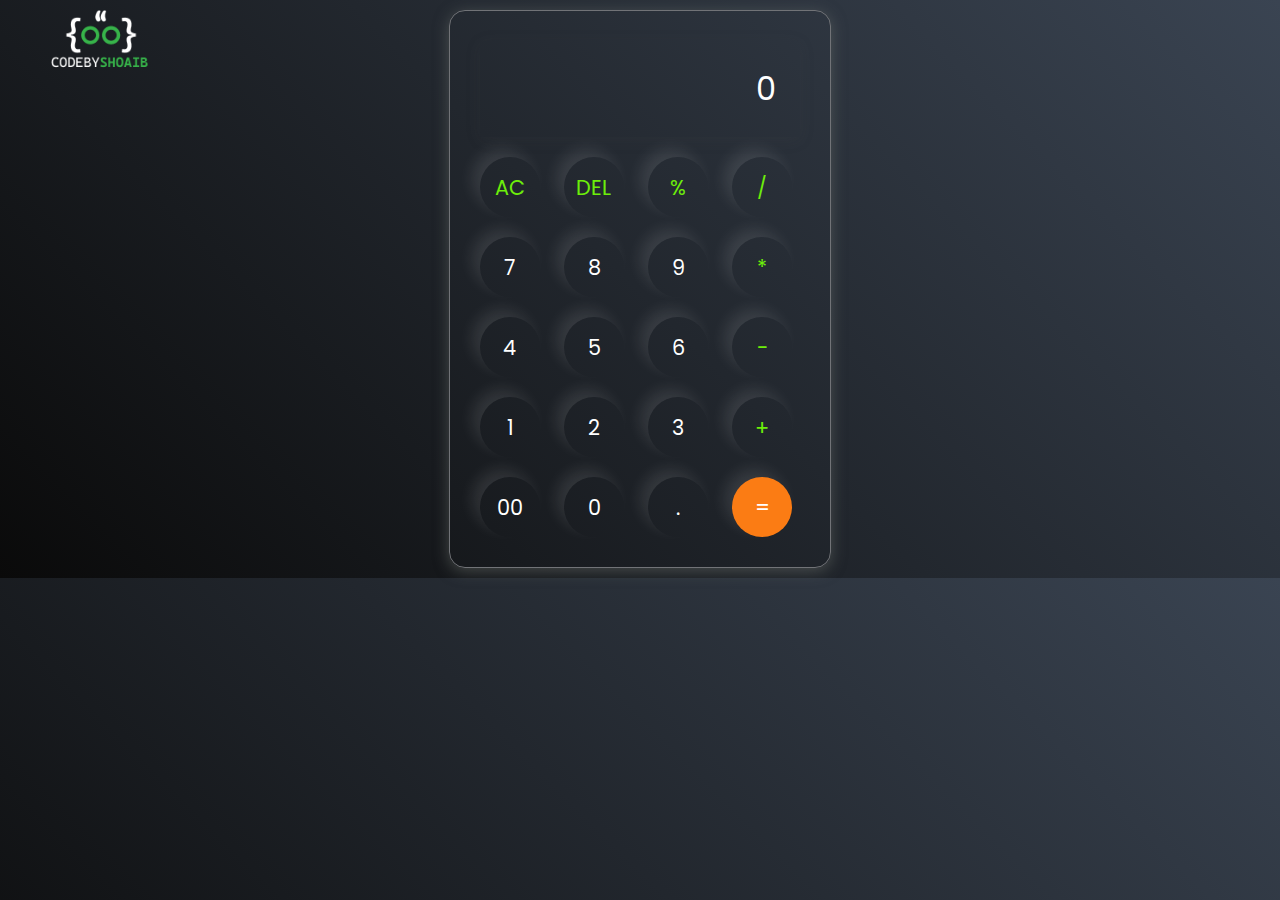
<file: Calculator/index.html>
<!DOCTYPE html>
<html lang="en">
<head>
    <meta charset="UTF-8">
    <meta name="viewport" content="width=device-width, initial-scale=1.0">
    <title>Lumber 1 Calculator</title>
    <link rel="stylesheet" href="style.css">
</head>
<body>
    <header>
        <img src="./logo.png" alt="">
    </header>
    <div class="calculator">
        
        <input type="text" placeholder="0" id="inputBox" rea>
        <div class="buttons">
            <button class="opBTN">AC</button>
            <button class="opBTN">DEL</button>
            <button class="opBTN">%</button>
            <button class="opBTN">/</button>
        </div>
        <div class="buttons">
            <button >7</button>
            <button >8</button>
            <button >9</button>
            <button class="opBTN">*</button>
        </div>
        <div class="buttons">
            <button >4</button>
            <button >5</button>
            <button >6</button>
            <button class="opBTN">-</button>
        </div>
        <div class="buttons">
            <button >1</button>
            <button >2</button>
            <button >3</button>
            <button class="opBTN" >+</button>
        </div>
        <div class="buttons">
            <button >00</button>
            <button >0</button>
            <button >.</button>
            <button class="equalBTN">=</button>
        </div>
    </div>
   


    <script src="./script.js"></script>
</body>
</html>
</file>
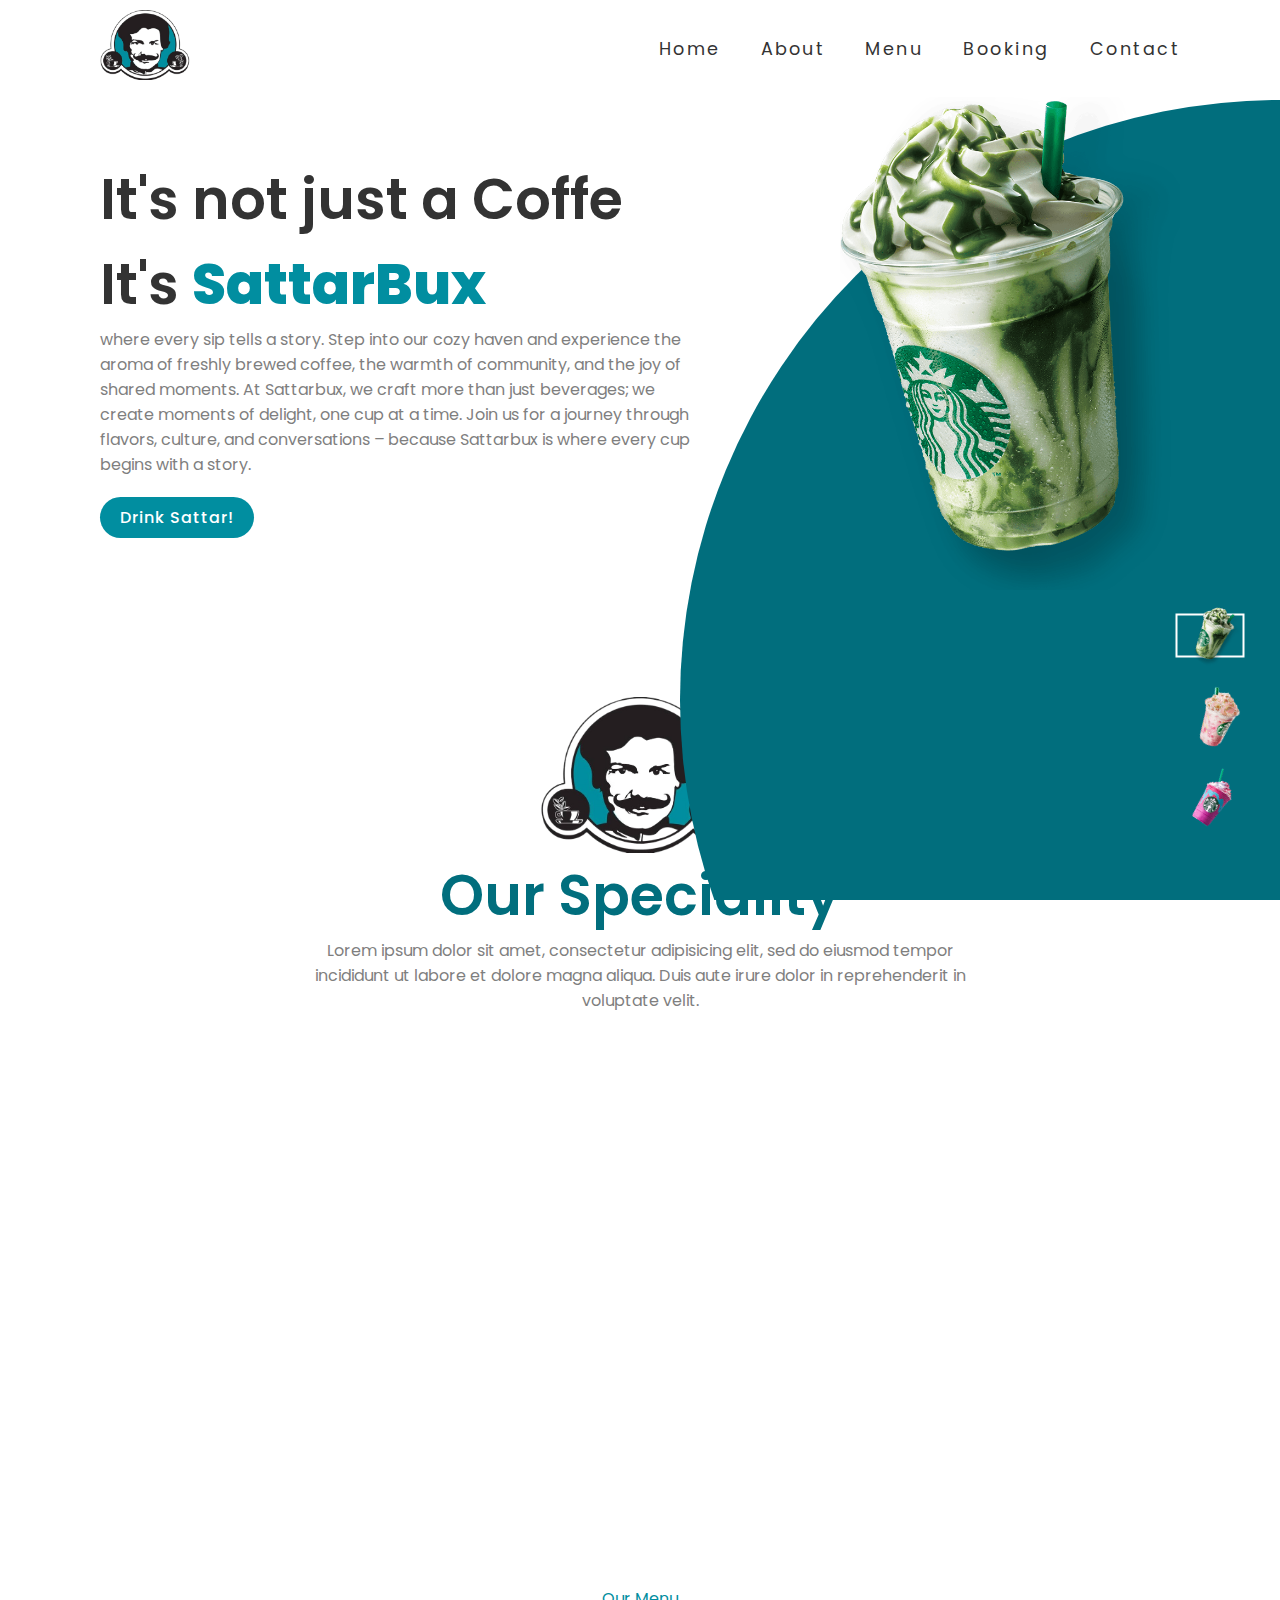
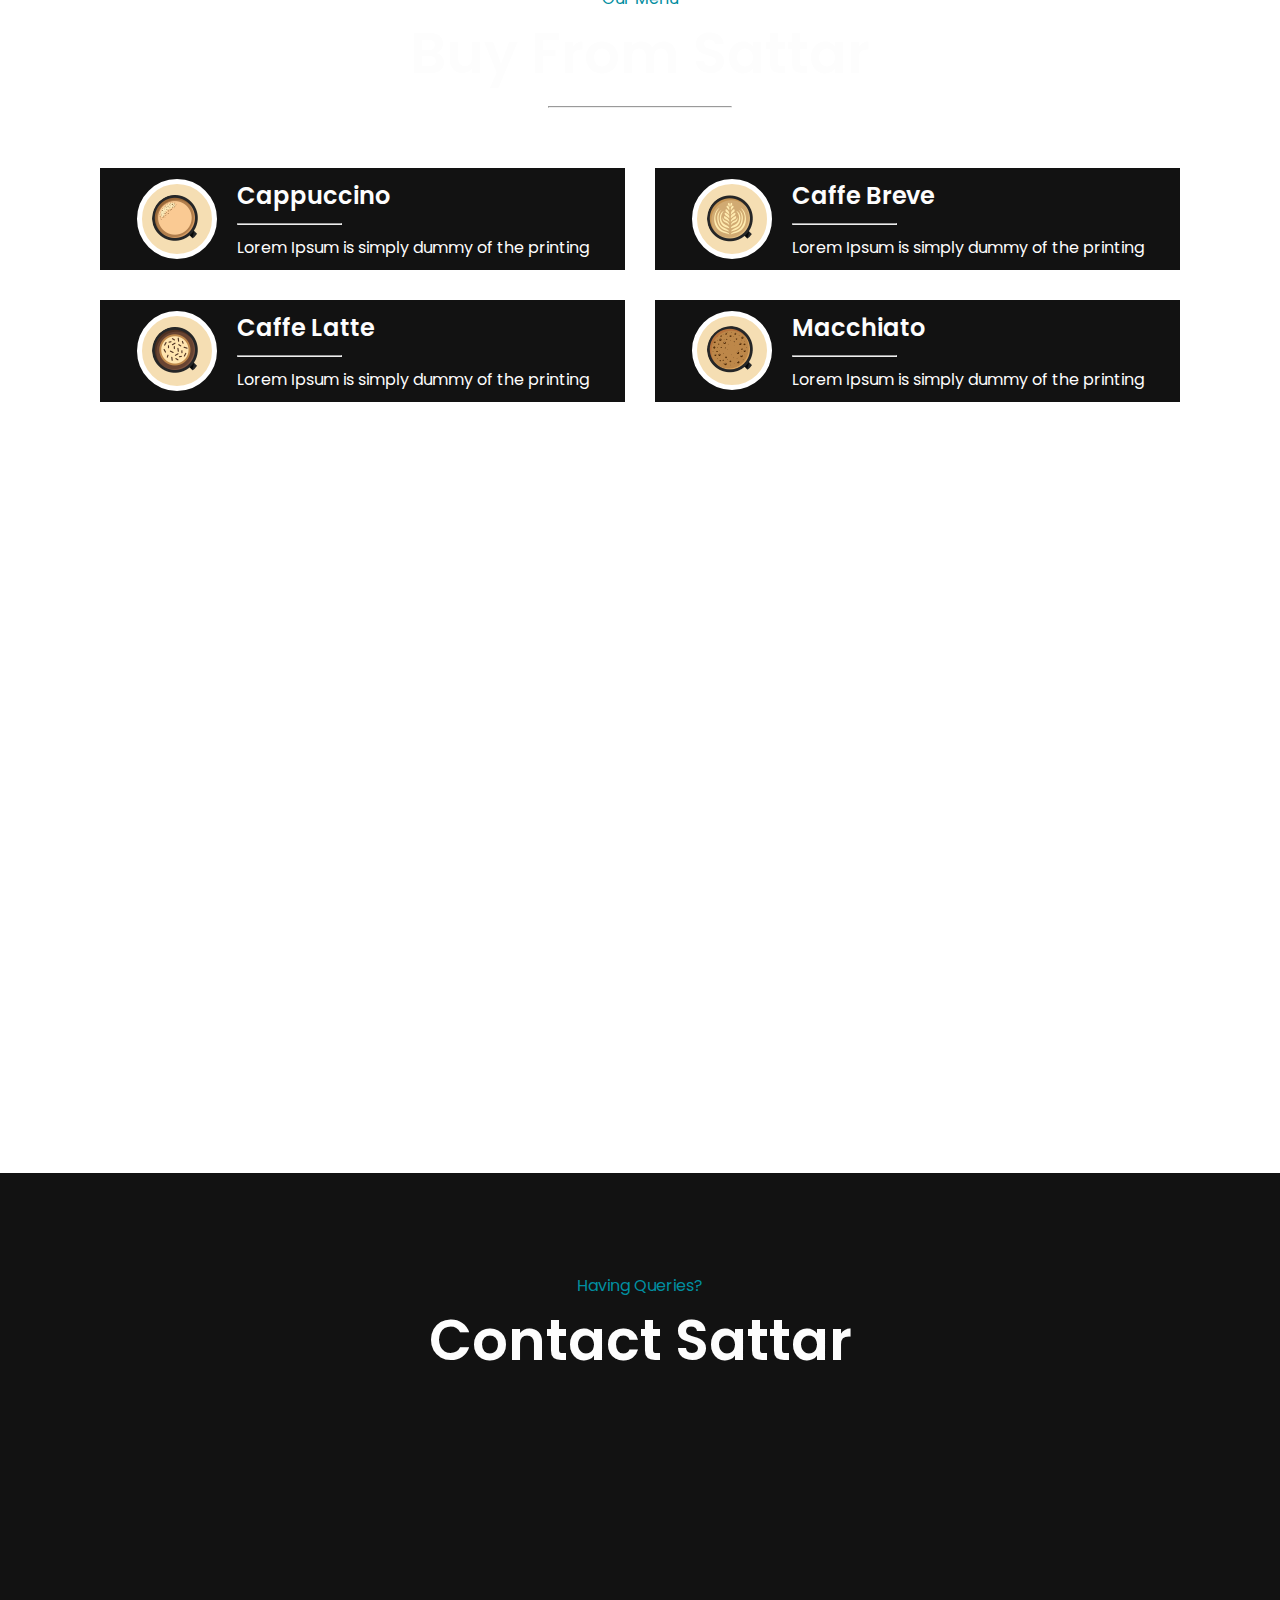
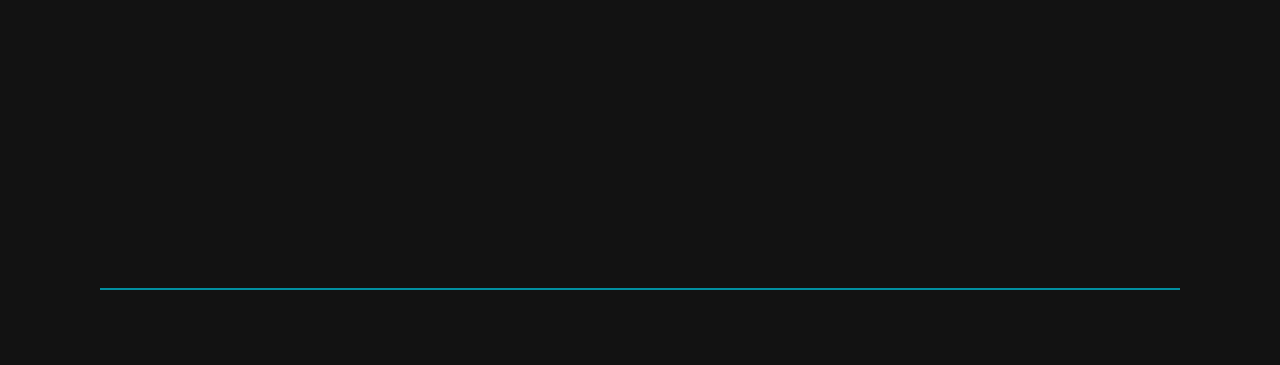
<file: SattarBux Landing Page/index.html>
<!DOCTYPE html>
<html lang="en">
<head>
    <meta charset="UTF-8">
    <meta name="viewport" content="width=device-width, initial-scale=1.0">
    <meta name="keyword" content="sattar bux, sattar bux coffe, starbucks, coffe, coffe landing page">
    <title>SattarBux Coffe</title>
    <link rel="stylesheet" href="style.css">
   
</head>
<body id="main">
    <div class="circle">

    </div>

    <!--Header-->
    <header id="header">
        <div class="logo">
            <img src="./assets/sattarbux.png" alt="">
        </div>
        <div class="nav" id="nav">
            <ul>
                <li><a href="#">Home</a></li>
                <li><a href="#our-story">About</a></li>
                <li><a href="#menu">Menu</a></li>
                <li><a href="#booking">Booking</a></li>
                <li><a href="#contact">Contact</a></li>
            </ul>
        </div>
        <div id="hamburger-icon" onclick="toggleMobileMenu(this)">
            <div class="bar1"></div>
            <div class="bar2"></div>
            <div class="bar3"></div>
            <ul class="mobile-menu">
                <li><a href="#">Home</a></li>
                <li><a href="#our-story">About</a></li>
                <li><a href="#menu">Menu</a></li>
                <li><a href="#booking">Booking</a></li>
                <li><a href="#contact">Contact</a></li>
            </ul>
          </div>
    </header>
    

    <!--Main Banner-->
    <section class="banner " id="banner">
        <div class="content">
            <div class="main-text">
            <h2>It's not just a Coffe<br>It's <span>SattarBux</span></h2>
            <p>where every sip tells a story. Step into our cozy haven and experience the aroma of freshly brewed coffee, the warmth of community, and the joy of shared moments. At Sattarbux, we craft more than just beverages; we create moments of delight, one cup at a time. Join us for a journey through flavors, culture, and conversations – because Sattarbux is where every cup begins with a story.</p>
            <a href="#">Drink Sattar!</a>
            </div>
            <div class="img-box">
                <img src="./assets/banner-1-min.png" alt="" class="sattarbux">
            </div>
        </div>
        <ul class="thumb">
            <li class="active-thumb" onclick="slider('./assets/banner-1-min.png');changeColor('#017143')"><img src="./assets/thumb1-min.png" alt="" ></li>
            <li onclick="slider('./assets/img2-min.png');changeColor('#eb7495')"><img src="./assets/thumb2-min.png" alt=""></li>
            <li onclick="slider('./assets/img3-min.png');changeColor('#b52d8f')"><img src="./assets/thumb3-min.png" alt="" ></li>
        </ul>
    </section>

    <!--Our Story-->
    <section class="our-story" id="our-story">
       <div class="main-content">
            <div class="our-logo">
                <img src="./assets/sattarbux.png" alt="">
            </div>
            <div class="main-text">
                <h2>Our Speciality</h2>
                <p>Lorem ipsum dolor sit amet, consectetur adipisicing elit, sed do eiusmod tempor incididunt ut labore et dolore magna 
                    aliqua. Duis aute irure dolor in reprehenderit in voluptate velit.</p>

            </div>
       </div>
       <div class="specials scroll-scale">
            <div class="special ">
                <div class="special-img">
                    <img src="./assets/offer-1.png" alt="">
                </div>
                <div class="special-content">
                    <h2>Original Coffee</h2>
                    <hr style="width:40%; margin: 10px auto;">
                    <p>Lorem Ipsum is simply dummy of the printing He is good mam and typesetting industry. Lorem Ipsum has been the</p>
                </div>
            </div>
            <div class="special">
                <div class="special-img">
                    <img src="./assets/offer-2.png" alt="">
                </div>
                <div class="special-content">
                    <h2>20 Coffee Flavors</h2>
                    <hr style="width:40%; margin: 10px auto;">
                    <p>Lorem Ipsum is simply dummy of the printing He is good mam and typesetting industry. Lorem Ipsum has been the</p>
                </div>
            </div>
            <div class="special">
                <div class="special-img">
                    <img src="./assets/offer-3.png" alt="">
                </div>
                <div class="special-content">
                    <h2>Pleasant Abient</h2>
                    <hr style="width:40%; margin: 10px auto;">
                    <p>Lorem Ipsum is simply dummy of the printing He is good mam and typesetting industry. Lorem Ipsum has been the</p>
                </div>
            </div>
       </div>
    </section>
    
    <!--menu-->
    <section class="menu " id="menu">
        <div class="main-text">
            <span>Our Menu</span>
            <h2>Buy From Sattar</h2>
             <hr style="width:40%; margin: 10px auto;">        
        </div>
        <div class="menu-content">
            <div class="item">
                <div class="item-img">
                    <img src="./assets/menu1.png" alt="">
                </div>
                <div class="item-text">
                    <h2>Cappuccino <span class="price">RS 567/-</span></h2>
                    <hr style="width:30%; margin: 10px 0px">
                    <p>Lorem Ipsum is simply dummy of the printing</p>
                </div>
                
            </div>
            <div class="item">
                <div class="item-img">
                    <img src="./assets/menu2.png" alt="">
                </div>
                <div class="item-text">
                    <h2>Caffe Breve <span class="price">RS 367/-</span></h2>
                    <hr style="width:30%; margin: 10px 0px">
                    <p>Lorem Ipsum is simply dummy of the printing</p>
                </div>
                
            </div>
            <div class="item">
                <div class="item-img">
                    <img src="./assets/menu3.png" alt="">
                </div>
                <div class="item-text">
                    <h2>Caffe Latte <span class="price">RS 500/-</span></h2>
                    <hr style="width:30%; margin: 10px 0px">
                    <p>Lorem Ipsum is simply dummy of the printing</p>
                </div>
                
            </div>
            <div class="item">
                <div class="item-img">
                    <img src="./assets/menu4.png" alt="">
                </div>
                <div class="item-text">
                    <h2>Macchiato <span class="price">RS 347/-</span></h2>
                    <hr style="width:30%; margin: 10px 0px">
                    <p>Lorem Ipsum is simply dummy of the printing</p>
                </div>
                
            </div>
        </div>
    </section>

    <!--Book Your Table-->
    <section class="booking scroll-bottom" id="booking">
        <div class="main-text">
            <span>Table Reservation</span>
            <h2>Book your Table</h2>
        </div>
        <div class="booking-container">
            <form action="#">
                <label for="name">Name <input  type="text" name="name" id="name" placeholder="Your name"></label> 
                <label for="email">Email <input type="email" name="email" id="email" placeholder="Your email"></label> 
                <label for="phone">Phone <input type="tel" name="phone" id="phone" placeholder="Your Phone"></label> 


                <label for="date">Date <input type="date" name="date" id="date" placeholder="Date Of Booking"></label> 
                <label for="time">Time <input type="time" name="time" id="time" placeholder="Time Of Booking"></label> 
                <label for="occasion">Ocassion <select name="occasion" id="occasion"><option value="birthday" >Birthday</option><option value="birthday">Anniversary</option></select></label> 
                <button type="submit">Book Now</button>
            </form>
        </div>
    </section>

    <!-- counter Section
    <section class="counter-section" id="counter-section">
        <div class="counter-container">

            <div class="counter">
                <img src="./assets/icon1.svg" alt="">
                <h2>3k+</h2>
                <p>Coffe of Cups</p>
            </div>

            <div class="counter">
                <img src="./assets/icon1.svg" alt="">
                <h2>3k+</h2>
                <p>Coffe of Cups</p>
            </div>

            <div class="counter">
                <img src="./assets/icon1.svg" alt="">
                <h2 > 3k+</h2>
                <p>Coffe of Cups</p>
            </div>

            <div class="counter">
                <img src="./assets/icon1.svg" alt="">
                <h2>3k+</h2>
                <p>Coffe of Cups</p>
            </div>

        </div>
    </section> -->
    
    <section class="contact" id="contact">
        <div class="main-text">
            <span>Having Queries?</span>
            <h2>Contact Sattar</h2>
        </div>
        <div class="contacts-container scroll-scale">

            <div class="contact-box">
                <div class="img-box">
                    <img src="./assets/phone-flip-svgrepo-com.svg" alt="">
                    <h2>Working Hours</h2>
                    <hr style="width:40%; margin: 10px auto;">      
                </div>
                <div class="box-text">
                    <p><span>Mon - Fri </span>10:00 AM - 11:00 PM</p>
                    <p><span>Sat - Sun </span>10:00 AM - 5:00 PM</p>
                </div>
            </div>

            <div class="contact-box">
                <div class="img-box">
                    <img src="./assets/phone-flip-svgrepo-com.svg" alt="">
                    <h2>Shop Contact</h2>
                    <hr style="width:40%; margin: 10px auto;">      
                </div>
                <div class="box-text">
                    <p><span>Email: </span>info@sattar.com</p>
                    <p><span>Phone: </span>+92 3103197715</p>
                </div>
            </div>

            <div class="contact-box">
                <div class="img-box">
                    <img src="./assets/phone-flip-svgrepo-com.svg" alt="">
                    <h2>Shop Location</h2>
                    <hr style="width:40%; margin: 10px auto;">      
                    
                </div>
                <div class="box-text">
                    <p><span>Caffe Address: </span>350 Fifth Avenue, 34th floor. New York.</p>
                    
                </div>
            </div>


        </div>
    </section>

    <!--Footer-->
    <footer >
        <hr style="width:100%; border: solid 1px #018ea0;"> 
        <div class="footer-content">
            <h2 class="scroll-scale">SattarBux</h2>
            <h3 class="scroll-scale">&copy 2023 SattarBux - All Rights Reserved.</h3>
        </div>
    </footer>
    



    <script src="https://cdnjs.cloudflare.com/ajax/libs/gsap/3.12.2/gsap.min.js" integrity="sha512-16esztaSRplJROstbIIdwX3N97V1+pZvV33ABoG1H2OyTttBxEGkTsoIVsiP1iaTtM8b3+hu2kB6pQ4Clr5yug==" crossorigin="anonymous" referrerpolicy="no-referrer"></script>
    <script src="./script.js"></script>
</body>
</html>
</file>
<file: Calculator/style.css>
@import url('https://fonts.googleapis.com/css2?family=Poppins:wght@500&display=swap');
*{
    margin: 0;
    padding: 0;
    box-sizing: border-box;
    font-family: 'Poppins',sans-serif;
}
body{
   
    padding: 10px 20px;
    gap: 30px;
    display: flex;
    flex-direction: column;
    align-items: center;
    background: linear-gradient(45deg, #0a0a0a,#3a4452);
}

.calculator{
    border: 1px solid #717377;
    padding: 20px;
    border-radius: 16px;
    background: transparent;
    box-shadow: 0px 3px 15px rgba(113, 119, 113, 0.5);
}
input{
    width: 320px;
    border: none;
    padding: 24px;
    margin: 10px;
    background: transparent;
    box-shadow: 0px 3px 15px rgba(84,84,84,0.1);
    font-size: 2rem;
    text-align: right;
    cursor: pointer;
    color: #ffff;
}
input::placeholder{
    color: #fff;
}
button{
    width: 60px;
    height: 60px;
    margin: 10px;
    border: none;
    border-radius: 50px;
    background: transparent;
    color: #fff;
    font-size:1.3rem;
    box-shadow: -8px -8px 15px rgba( 255,255,255,0.1);
    cursor: pointer;

    transition-duration: 0.4s;
    -webkit-transition-duration: 0.4s; /* Safari */
    position: relative;
}

  button:after {
    content: "";
    display: block;
    position: absolute;
    border-radius: 4em;
    left: 0;
    top:0;
    width: 100%;
    height: 100%;
    opacity: 0;
    transition: all 0.5s;
    box-shadow: 0 0 10px 20px green;
  }
  
  button:active:after {
    box-shadow: 0 0 0 0 white;
    position: absolute;
    border-radius: 4em;
    left: 0;
    top:0;
    opacity: 1;
    transition: 0s;
  }
  
  button:active {
    top: 1px;
  }
  
.equalBTN{
    background: #fb7c14;
}
.opBTN{
    color: #6dee0a;
}
header{
    display:flex;
    justify-content: flex-start ;
    align-items: center;
    position: absolute;
    left: 4%;
}
header img{
    width: 100px;
    
}

@media screen and (min-width: 601px) and (max-width: 1024px){
    body{
        height: 100vh;
        display: flex;
        flex-direction: column;
        justify-content: center;
        align-items: center;
    }
    .calculator{
        width: 600px;
        display: flex;
        flex-direction: column;
        align-items: center;justify-content: center;
    }
    button{
        width: 100px;
        height: 100px;
        font-size: 2rem;
    }
    input{
        font-size: 3.5rem;
    }
    header{
        position: relative;
        left: 0%;
    }
    .calculator{
        margin-top: 100px;
        padding: 0;
    }
   
}
@media screen and (max-width: 600px) {
    /* Mobile Styles */
    body{
        height: 100vh;
        display: flex;
        flex-direction: column;
        justify-content: center;
        align-items: center;
    }
    header{
        position: relative;
        left: 0;
    }
    .calculator {
        margin: 0;
        max-width: none;
    }
    input {
        font-size: 1.5rem;
    }
    button {
        width: 50px;
        height: 50px;
        font-size: 1rem;
    }
}
</file>
<file: SattarBux Landing Page/style.css>
@import url('https://fonts.googleapis.com/css2?family=Poppins:wght@100;200;300;400;500;600;700;800;900&family=Work+Sans:wght@700&display=swap');
*{
    margin: 0;
    padding: 0;
    box-sizing: border-box;
    font-family: 'poppins' ,sans-serif;
    scroll-behavior: smooth;
}
header{
    top: 0;
    left: 0;
    width: 100%;
    padding: 10px 100px;
    display: flex;
    justify-content: space-between;
    align-items: center;
}
header .logo{
    max-width: 60px;
}
header .logo img{
    width: 90px;
}
header ul{
   
    display: flex;

}
header ul li{
    list-style: none;
}
header ul li a{
    display: inline-block;
    color: #333;
    font-weight: 400;
    margin-left: 40px;
    text-decoration: none;
    font-size: 1.1em;
    letter-spacing: 2.5px;
}
/*mobile menu*/
#hamburger-icon {
    margin: auto 0;
    display: none;
    cursor: pointer;
   
  }
  
  #hamburger-icon div {
    width: 35px;
    height: 3px;
    background-color:#016e7d;
    margin: 6px 0;
    transition: 0.4s;
  }
  
  .open .bar1 {
    -webkit-transform: rotate(-45deg) translate(-6px, 6px);
    transform: rotate(-45deg) translate(-6px, 6px);
  }
  
  .open .bar2 {
    opacity: 0;
  }
  
  .open .bar3 {
    -webkit-transform: rotate(45deg) translate(-6px, -8px);
    transform: rotate(45deg) translate(-6px, -8px);
  }
  header .mobile-menu  ul li a {
    color: white;
  }
  .open .mobile-menu {
    display: flex;
    flex-direction: column;
    align-items: center;
    justify-content: flex-start;
    background:#018ea0;
    width: 80%;
    justify-content: center;
    height: 100vh;
    top: 0;
   

   
  }
  
  .mobile-menu {
    display: none;
    position: absolute;
    top: 0px;
    left: 0;
    height: calc(100vh - 50px);
    width: 100%;
    opacity: 1;
    z-index: 99999;
  }
  
  .mobile-menu li {
    margin-bottom: 10px;color: white;
  }
  
/*017143*/
section{
    padding: 0 100px;
    justify-content: center;
    align-items: center;
    width: 100%;
}
.content {
    position: relative;
    width: 100%;
    display: flex;
    justify-content: space-between;
    align-items: center;
    
}

 .banner .main-text{
    max-width: 600px;
}
.main-text h2{
    color:#333;
    font-size:3.5em;
    font-weight: 600;
}
.main-text h2 span{
    color: #018ea0;
    font-size: 1em;
    font-weight: 800;
}
 .banner.img-box {
    width: 700px;
    display: flex;
    justify-content: flex-end;
    padding-right: 50px;
}
 .img-box img{
    max-width: 340px;
}
 .main-text p{
    color: #7f7f7f;

}
 .main-text a{
    display: inline-block;
    margin-top: 20px;
    padding: 8px 20px;
    background: #018ea0;
    color: #fff;
    border-radius: 40px;
    font-weight: 500;
    letter-spacing: 1px;
    text-decoration: none;

}
.thumb{
    position: absolute;
    left: 85%;
    bottom: 150px;
    transform: rotate(90deg);
    display: flex;

}
.thumb ul{
    transform: rotate(90deg);
}
.thumb li{
    
    list-style: none;
    display: inline-block;
    margin: 0 20px;
    cursor: pointer;
    transition: .5s;
}
.thumb li:hover{
    transform: translateX(-10px);
}
.thumb li img{
    max-width: 40px;
    transform: rotate(303deg);
}
.thumb li img:focus{
    outline: none;
    background:transparent
}
.thumb li:active{
    outline: none;
    background:transparent;   
   
}
.circle{
    position: absolute;
    top: 0;
    left: 0;
    width: 100%;
    height: 100%;
    background: #016e7d;
    clip-path: circle(600px at right 700px);
    transition: .5s linear;
   
}


.active-thumb {
    border: 2px solid white; 
}

/*Our Story*/
.our-story{
    display:flex;
    flex-direction: column;
    padding: 100px 100px;  
    width: 100%;      
    
}

.our-story .main-text{
    display: flex;
    flex-direction: column;
    justify-content: center;
    align-items: center;
    max-width: 700px;
}
.our-story .main-text h2{
    color: #016e7d;
}
.our-story .main-text p{
    text-align: center;

}
.our-story .our-logo{
    display: flex;
    align-items: center;
    justify-content: center;
}
.our-story .our-logo img{
   max-width: 200px;
   
}
.our-story .specials{
    margin-top: 50px;
    display: flex;
    align-items: center;
    justify-content: center;
    gap:50px
}

.our-story .specials .special{
    display: flex;
    flex-direction: column;
    align-items: center;
    justify-content: center;
    max-width: 33.33%;
    text-align: center;
    border-radius: 16px;
    background: #016e7d;
    color: #fdfdfd;
    padding: 30px 20px;
    gap: 30px;
    
    box-shadow: 0px 4px 6px rgba(0, 0, 0, 0.2); 
      
    transition: all 0.3s linear;
}
.our-story .specials .special:hover {
    transform: scale(1.02);
    box-shadow: 0px 8px 12px rgba(0, 0, 0, 0.3);
    cursor: pointer; 
}
.our-story .specials .special img{
    width: 60%;
}
.our-story .specials .special h2{
    text-transform: uppercase;
}
.our-story .specials .special p{
    color:#ebebeb;
   font-weight: 300;
    font-size: 1rem;
}
/*Menu*/
.menu{
    display: flex;
    flex-direction: column;
    gap: 50px;
    background: url(./assets/special-menu-bg.jpg) ;
    background-size: cover;
    background-attachment: fixed;
    padding: 100px 100px;

}
.menu .main-text{
    display: flex;
    flex-direction: column;
    align-items: center;
    justify-content: center;

}
.menu h2{
    color: #fdfdfd;
}
.menu .menu-content{
    display: grid;
    grid-template-columns: 1fr 1fr;
    grid-gap: 30px;
    width: 100%;
}
.menu .menu-content .item{
    display: flex;
    gap: 20px;
    background: #121212;
    color: #fdfdfd;
    max-width: 900px;
    padding: 10px 20px;
    justify-content: center;
    align-items: center
}
.menu-content .item .item-text{
    max-width: 700px;
    display: block;
}
.menu .menu-content .item:hover{
    cursor: pointer;
    box-shadow: 0px 8px 6px rgba(0, 0, 0, 0.2);
}
.menu .menu-content .item:hover h2 span{
    opacity: 1;
}

.menu-content .item .item-text h2{
    font-weight: 600;
}
.menu-content .item .item-text h2 span{
    color: #018ea0;
    font-weight: 600;
    font-size: .8rem;
    margin-left: 20%;
    opacity: 0;
    transition: all .3s ease;
    border: 1px solid #018ea0;
    padding: 10px 20px;
}
.menu-content .item img{
    display: flex;
    align-items: center;
    justify-content: center;
    max-width: 80px;
    border: solid 5px white;
    background: wheat;
    padding: 10px;
    border-radius: 100%;
}
.menu .main-text span{
    color: #018ea0;
}
/*Counter*/
.counter-section{
    background: url(./assets/coffe-bg.jpg);
    padding: 100px 100px;
    background-size: cover;
    background-attachment: fixed;
}
.counter-container{
    display: grid;
    grid-template-columns: 1fr 1fr 1fr 1fr;
    gap: 40px;
}
.counter-container .counter{
    background: #fdfdfd;
    padding: 40px 20px;
    display:flex;
    flex-direction: column;
    justify-content: center;
    align-items: center;
    border-radius: 16px;
}
.counter-container .counter h2{
    color: #018ea0;
    font-size: 3rem;
    font-weight: 800;
}
.counter-container .counter p{
    color: #939ea9;
}
.counter-container .counter img{
    width: 50%;
    filter: hue-rotate(185deg);
}

/*Booking*/
.booking{
    
    padding: 100px 100px;
    justify-content: center;
    align-items: center;
}
.booking .main-text{
    display: flex;
    flex-direction: column;
    align-items: center;
    justify-content: center;
   
}
.booking .main-text h2{
    color: #333;
}
.booking .main-text span{
    color: #018ea0;
}
.booking-container form{
    margin-top: 50px;
        display: grid;
    grid-template-columns: repeat(3,1fr);
    grid-gap: 30px;
    width: 100%;
    
}
.booking-container form label{
    display: flex;
    flex-direction: column;
    gap: 10px;
}
.booking-container form input,.booking-container form select{
    padding: 20px;
    border: none;
    background-color:#f8f8f8;
  
}
.booking-container form input:focus,.booking-container form select:focus{
    border: none;
    outline: solid 2px #018ea0;
}
#occasion  option:nth-child(1),#occasion option:nth-child(2){
   color: #018ea0;
   background-color: transparent;
  
}
.booking-container form button{
    background: #018ea0;
    padding: 15px 30px;
    font-weight: 700;
    font-size: 1.2rem;
    color: #fdfdfd;
    outline: none;
    border: none;
    border-radius: 50px;
    grid-column: 1 / span 3; 
    cursor: pointer;
    width: 30%;
    margin: 0 35%; 
}

/*Contact */
.contact{
    background: #121212;
    padding: 100px 100px;
    display: flex;
    flex-direction: column;
    justify-content: center;
    align-items: center;
}
.contact .main-text{
    color: #fdfdfd;
    display: flex;
    flex-direction: column;
    justify-content: center;
    align-items: center;
}
.contact .main-text span{
    color: #018ea0;
}
.contact .main-text h2{
    color: #fdfdfd;
}
.contact .contacts-container{
    display: grid;
    grid-template-columns: repeat(3,1fr);
    margin-top: 50px;
    grid-gap: 40px;
    
}
.contacts-container .contact-box{
    background:#222222;
    padding: 50px 20px;
    border-radius: 16px;
    display: flex;
    flex-direction: column;
    align-items: center;
    gap: 20px;
    transition: all .5s linear;
}
.contacts-container .contact-box:hover{
    box-shadow: 0px 8px 6px rgba(42, 132, 148, 0.1);
    cursor: pointer;
    transform: translateY(-10px);
}
.contact .contacts-container .img-box{
    display: flex;
    flex-direction: column;
    justify-content: center;
    align-items: center;
    color: #fdfdfd;
    gap: 20px;
}
.contacts-container .contact-box img{
    width: 30%;
    filter: invert(1);
   border: solid 2px #fe9182;
   border-radius: 50px;
   padding: 20px;

}
.contacts-container .contact-box .box-text{
    color: #fdfdfd;
    text-align: center;
}
.contact-box .box-text span{
    color: #018ea0;
    font-weight: 600;
}

/*Footer*/
footer{
    background: #121212;
    padding: 0px 100px;
}
footer .footer-content{
    color: #fdfdfd;
    display: flex;
    justify-content: space-between;
    padding: 20px 0px;
}
footer .footer-content h2{
    color: #018ea0;
    text-transform: uppercase;
    font-weight: 800;
    letter-spacing: 1.2px;
}
footer .footer-content h3{
    font-weight: 400;
    font-size: .9rem;

}




/*Scroll Animations*/
  .scroll-scale{
    opacity: 0;
    transform: scale(.9);
    transition: all 3s;
  }

  .scroll-bottom{
    opacity: 0;
    transform: translateY(200px);
    transition: 2s;
  }
  .scroll-top{
    opacity: 0;
    transform: translateY(-300px);
    transition: 2s;
  }
  .show-items{
    opacity: 1;
    transform: translateX(0);
  }
  section{
    overflow: hidden;
  }
  #mobile-nav{
    display: none;
  }
   /*Media Queries*/
  @media (max-width:991px){
    #mobile-nav{
        display: none;
    }
    header {
        padding: 10px 50px;
    }
    header .logo{
        max-width: 70px;
    }
    header .logo img{
        width: 90px;
    }
    header ul li a{
        font-size: .8em;
        letter-spacing: 2px;
    }

    
    /*banner*/
    section{
        padding: 100px 50px;
    }   
     .banner .main-text{
        max-width: 600px;
    }
    .main-text h2{
        color:#333;
        font-size:2.5em;
        font-weight: 600;
    }
    .main-text h2 span{
        color: #018ea0;
        font-size: .875em;
        font-weight: 800;
    }
    .content{
        gap: 0px;
    }
    .main-text h2{
        font-size: 2.4em;
    }
     .img-box img{
        max-width: 250px;
    }
     .main-text p{
        color: #7f7f7f;
     }
   .thumb{
    left: 77%;
    bottom: 300px;
   }
    .thumb li img{
        max-width: 50px;
    }
    .circle{
        clip-path: circle(300px at right 400px);
    }
    .specials {
        display: flex;
        flex-direction: column;
    }
    .special{
        max-width: 100% !important;
    }
    .menu{
        padding: 100px 20px;
    }
    .menu-content{
        display: grid;
        grid-template-columns: 1fr !important ;
        grid-gap: 40px !important;
    }
    .booking-container form{
        grid-gap: 20px;
    }
    .contacts-container{

        display: grid;
        grid-template-columns: 1fr !important ;

    }
    .contacts-container .contact-box img{
        width: 40%;
    }

  }
  @media only screen 
  and (min-device-width: 360px) 
  and (max-device-width: 812px) {
    header ul li a {
        color: white;
      }
      .banner  .content{
        display:flex ;
        flex-direction: column;
        order: 3;

      }
      .banner  .main-text{
        margin-top: 100px;
      }
      .img-box{
        display: flex;

      }
      .img-box img{
        width: 80%;
      }
      .img-box{
        order:-2;
      }
     /* .circle{
        display: none;
    } */
    .circle{
        clip-path: circle(20%);
        /* margin-top: 40px; */
    }
    #nav{display: none;}
    header{
       display: flex;
       padding: 20px 30px;
       justify-content: space-between;
       gap: 40px;
    }
    #hamburger-icon {
        display: block;
        opacity: 1;
        z-index: 99999;
       
      }
      .open .mobile-menu{
        background: #016e7d;
      }
      #hamburger-icon  .mobile-menu{
        opacity: 1;
      
      }
    
    /*banner*/
    section{
        padding: 50px 30px;
        display: flex;
        flex-direction: column;
    }   
    .content{
        display:block
    }
    .main-text h2{
        color:#333;
        font-size:2em;
        font-weight: 600;
    }
    .main-text h2 span{
        color: #018ea0;
        font-size: .875em;
        font-weight: 800;
    }
    
    .thumb{
        left: 40%;
        width: 100%;
        bottom: 600px;
        display: flex;
        align-items: center;
        justify-content: center;     

      }
      .thumb li img{
        transform: rotate(303deg);
        width: 80%;
      }
      .active-thumb {
        border: 2px solid #016e7d; 
    }
    /*.thumb li{
      
        list-style: none;
        display: inline-block;
        margin: 0 20px;
        cursor: pointer;
        transition: .5s;
    }
    .thumb li:hover{
        transform: translateX(-10px);
    }
    .thumb li img{
        max-width: 30px;
    } */
     */
    .menu{
        padding: 100px 30px;
    }
    .menu .item{
        flex-direction: column;
        text-align: center;
        padding: 30px ;
    }
    .menu .item h2{
        display: flex;
        flex-direction: column;
    }
    .menu-content .item .item-text h2 span{
        margin-left: 0px;
    }
    .item-text hr{
        width: 100% !important;
    }
    .specials {
        display: flex;
        flex-direction: column;
    }
    .special{
        max-width: 100% ;
    
    }
    .item{
        padding: 50px 30px !important;
    }
    .our-story{
        padding: 100px 30px;
    }
  
    .menu-content{
        display: grid;
        grid-template-columns: 1fr ;
    }
    .booking {
        padding: 100px 30px;
    }
    .booking-container{
        width: 100%;
    }
    .booking-container form{
        grid-gap: 20px;
       display: flex;
       flex-direction: column;
    }
    .booking-container form button{
        width: 100%;
        margin: 0;
    }
    .contact{
        padding: 100px 30px;
    }
    .contacts-container{

        display: grid;
        grid-template-columns: 1fr ;

    }
    .contacts-container .contact-box img{
        width: 30%;
    }
    footer{
        padding: 20px 20px;
        text-align: center;
    }
    .footer-content{
        display: flex;
        flex-direction: column;

    }

  }

  @media only screen 
  and (min-device-width: 412px) 
  and (max-device-width: 915px) 
  and (-webkit-min-device-pixel-ratio: 3) {
    .circle{
    clip-path: circle(15%);
    margin-top: -40px;

    }

}

html::-webkit-scrollbar {
    width: 10px;
}

html::-webkit-scrollbar-thumb {
    background-color: #016e7d; 
    border-radius: 5px; 
}
html::-webkit-scrollbar-thumb:hover {
    background-color: #016e7d; 
}
</file>
